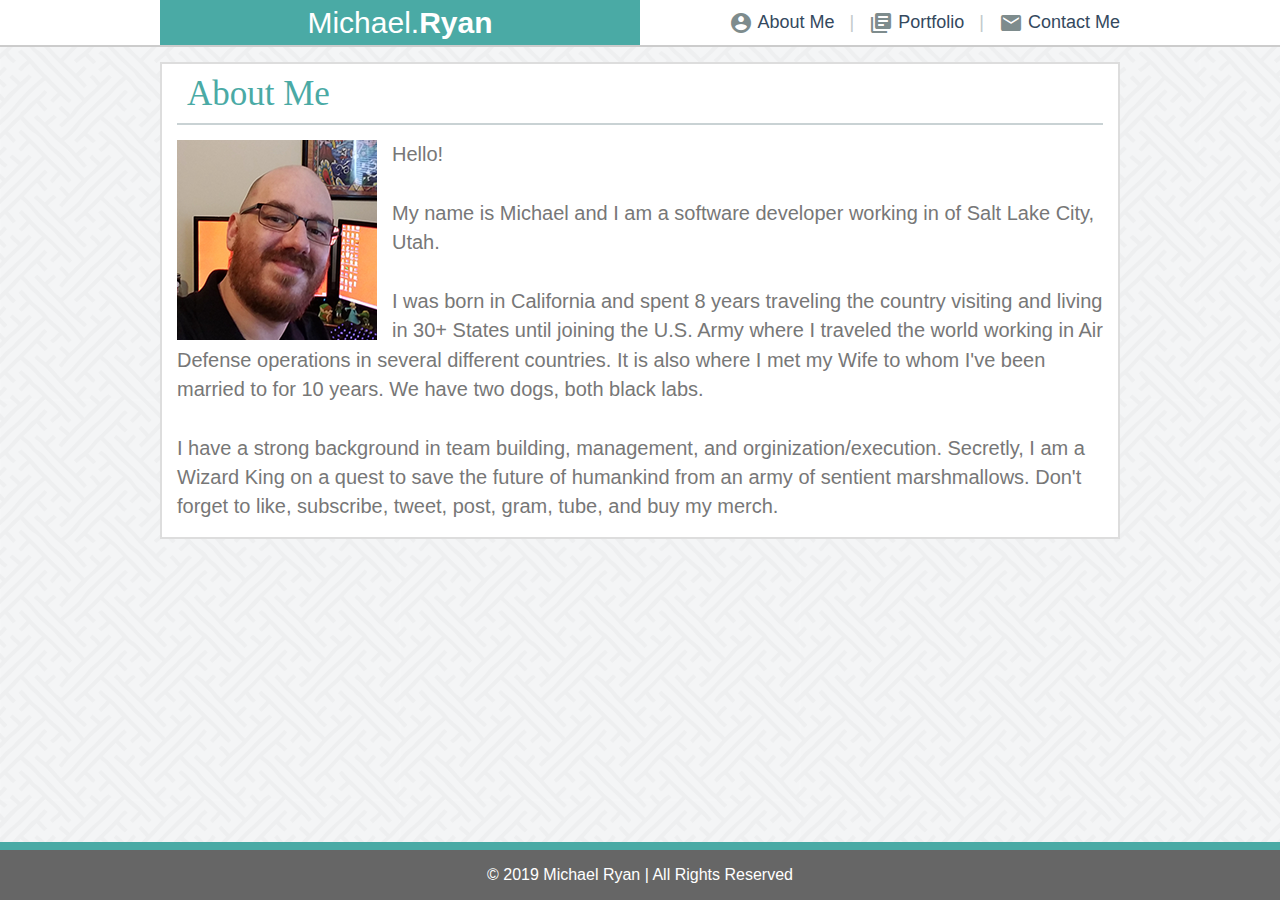
<file: index.html>
<!DOCTYPE html>
<html lang="en">

<head>
    <!-- Meta Data -->
    <meta charset="UTF-8">
    <meta name="viewport" content="width=device-width, initial-scale=1.0">
    <meta http-equiv="X-UA-Compatible" content="ie=edge">
    
    <!-- Google Material Design Icons -->
    <link rel="stylesheet" href="https://fonts.googleapis.com/icon?family=Material+Icons">

    <!-- CSS Styles -->
    <link rel="stylesheet" type="text/css" href="CSS/style.css">

    <!-- Page Title -->
    <title>Profile for Michael Ryan</title>
</head>

<body>
    <!-- Main Container-->
    <section class="mainContainer">

        <!-- Main Navigation Bar -->
        <header class="navContainer">
            <div class="navCell">
                <div class="navCellName">Michael.<span class="textSpanBold">Ryan</span></div>
                    <nav class="navCellText">
                        <i class="material-icons">account_circle</i> <a href="index.html">About Me</a> <span class="navCellSpacer"> | </span>
                            <i class="material-icons">library_books</i> <a href="portfolio.html">Portfolio</a> <span class="navCellSpacer"> | </span>
                        <i class="material-icons">email</i> <a href="contact.html">Contact Me</a>
                    </nav>
            </div>
        </header>
        <!-- END Main Navigation Bar -->

        <!-- Main Content -->
        <section class="contentContainer">

                <span class="pageHeaderText">About Me</span>
                <hr>

                <img src="IMGS/main_profile.png" class="imgProfile">
                <b>Hello!</b><br><br>
                My name is Michael and I am a software developer working in of Salt Lake City, Utah.<br><br>
                I was born in California and spent 8 years traveling the country visiting and living in 30+ States until joining the U.S. Army where I traveled the world working in Air Defense operations in several different countries. It is also where I met my Wife to whom I've been married to for 10 years. We have two dogs, both black labs.<br><br>
                I have a strong background in team building, management, and orginization/execution. Secretly, I am a Wizard King on a quest to save the future of humankind from an army of sentient marshmallows. Don't forget to like, subscribe, tweet, post, gram, tube, and buy my merch.
            </div>
        </section>
        <div class="footerPush"></div>
    </section>

    <!-- Sticky Footer -->
    <footer class="footerMain">© 2019 Michael Ryan | All Rights Reserved</footer>
</body>

</html>
</file>
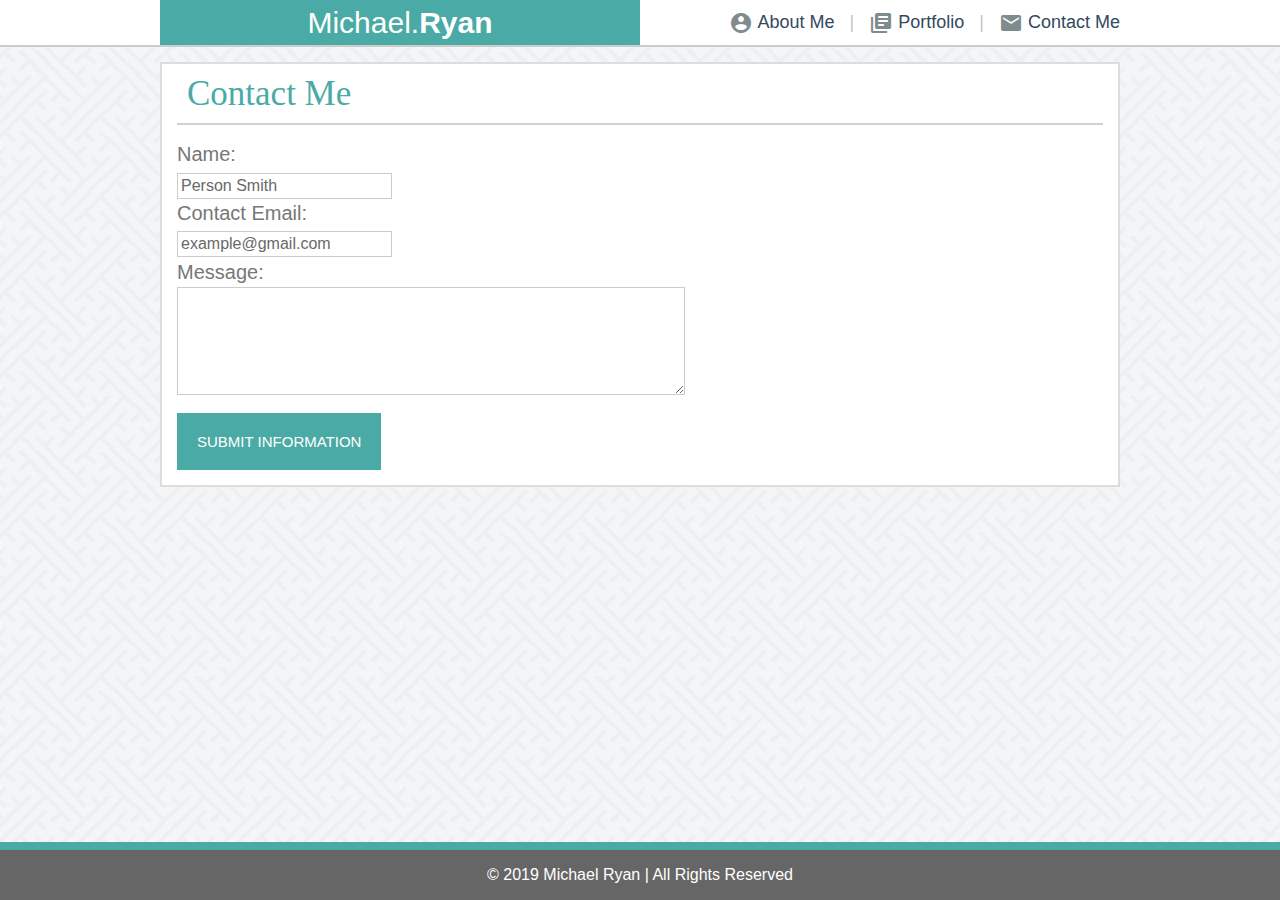
<file: contact.html>
<!DOCTYPE html>
<html lang="en">

<head>
    <!-- Meta Data -->
    <meta charset="UTF-8">
    <meta name="viewport" content="width=device-width, initial-scale=1.0">
    <meta http-equiv="X-UA-Compatible" content="ie=edge">
    
    <!-- Google Material Design Icons -->
    <link rel="stylesheet" href="https://fonts.googleapis.com/icon?family=Material+Icons">

    <!-- CSS Styles -->
    <link rel="stylesheet" type="text/css" href="CSS/style.css">

    <!-- Page Title -->
    <title>Contact Michael Ryan</title>
</head>

<body>
    <!-- Main Container-->
    <section class="mainContainer">

        <!-- Main Navigation Bar -->
        <header class="navContainer">
            <div class="navCell">
                <div class="navCellName">Michael.<span class="textSpanBold">Ryan</span></div>
                    <nav class="navCellText">
                        <i class="material-icons">account_circle</i> <a href="index.html">About Me</a> <span class="navCellSpacer"> | </span>
                            <i class="material-icons">library_books</i> <a href="portfolio.html">Portfolio</a> <span class="navCellSpacer"> | </span>
                        <i class="material-icons">email</i> <a href="contact.html">Contact Me</a>
                    </nav>
            </div>
        </header>
        <!-- END Main Navigation Bar -->

        <!-- Main Content -->
        <section class="contentContainer">

                <span class="pageHeaderText">Contact Me</span>
                <hr>

                <!-- Contact Form -->
                <form name="ContactSubmitForm">
                    Name:<br>
                        <input class="inputTextField" type="text" name="firstname" value="Person Smith"><br>
                    Contact Email:<br>
                        <input class="inputTextField" type="text" name="lastname" value="example@gmail.com"><br>
                    Message:<br>
                        <textarea class="inputTextArea"></textarea><br>
                    <input class="inputButtonSubmit" type="submit" value="SUBMIT INFORMATION">
                </form>

        </section>
        <div class="footerPush"></div>
    </section>

    <!-- Sticky Footer -->
    <footer class="footerMain">© 2019 Michael Ryan | All Rights Reserved</footer>
</body>

</html>
</file>
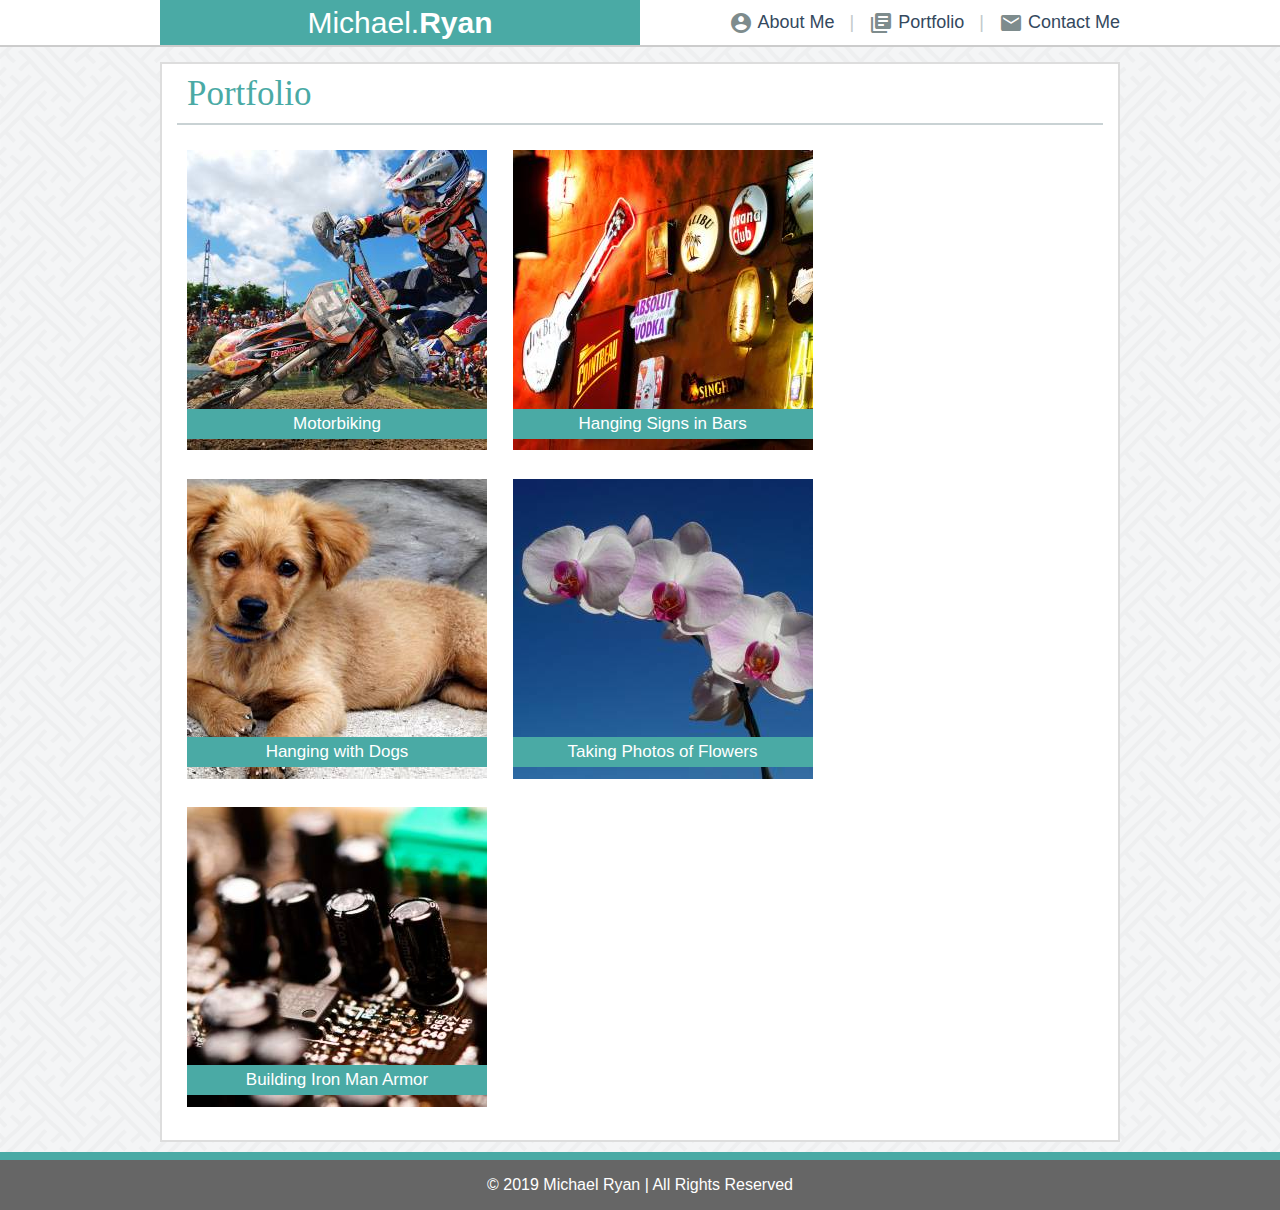
<file: portfolio.html>
<!DOCTYPE html>
<html lang="en">

<head>
    <!-- Meta Data -->
    <meta charset="UTF-8">
    <meta name="viewport" content="width=device-width, initial-scale=1.0">
    <meta http-equiv="X-UA-Compatible" content="ie=edge">
    
    <!-- Google Material Design Icons -->
    <link rel="stylesheet" href="https://fonts.googleapis.com/icon?family=Material+Icons">

    <!-- CSS Styles -->
    <link rel="stylesheet" type="text/css" href="CSS/style.css">

    <!-- Page Title -->
    <title>Portfolio for Michael Ryan</title>
</head>

<body>
    <!-- Main Container-->
    <section class="mainContainer">

        <!-- Main Navigation Bar -->
        <header class="navContainer">
            <div class="navCell">
                <div class="navCellName">Michael.<span class="textSpanBold">Ryan</span></div>
                    <nav class="navCellText">
                        <i class="material-icons">account_circle</i> <a href="index.html">About Me</a> <span class="navCellSpacer"> | </span>
                            <i class="material-icons">library_books</i> <a href="portfolio.html">Portfolio</a> <span class="navCellSpacer"> | </span>
                        <i class="material-icons">email</i> <a href="contact.html">Contact Me</a>
                    </nav>
            </div>
        </header>
        <!-- END Main Navigation Bar -->

        <!-- Main Content -->
        <section class="contentContainer">
                
                <span class="pageHeaderText">Portfolio</span><br>
                <hr>
                
                <!-- Portfolio Slides/Images -->
                <div class="imgPortfolioContainer">
                    <img class="imgPortfolio" alt="Motorbking" src="IMGS/p1.jpg">
                    <div class="imgPortfolioLabel">Motorbiking</div>
                </div>
                <div class="imgPortfolioContainer">
                    <img class="imgPortfolio" alt="Signs In a Bar" src="IMGS/p2.jpg">
                    <div class="imgPortfolioLabel">Hanging Signs in Bars</div>
                </div>
                <div class="imgPortfolioContainer">
                    <img class="imgPortfolio" alt="Dog" src="IMGS/p3.jpg">
                    <div class="imgPortfolioLabel">Hanging with Dogs</div>
                </div>
                <div class="imgPortfolioContainer">
                    <img class="imgPortfolio" alt="White Flower" src="IMGS/p4.jpg">
                    <div class="imgPortfolioLabel">Taking Photos of Flowers</div>
                </div>
                <div class="imgPortfolioContainer">
                    <img class="imgPortfolio" alt="Circuit Board" src="IMGS/p5.jpg">
                    <div class="imgPortfolioLabel">Building Iron Man Armor</div>
                </div>
        </section>

        <!-- Pad room for footer -->
        <div class="footerPush"></div>
    </section>

    <!-- Sticky Footer -->
    <footer class="footerMain">© 2019 Michael Ryan | All Rights Reserved</footer>
</body>

</html>
</file>
<file: CSS/style.css>
/* Homework Week 1 Main Style CSS File */


/* Main Page Body */
body, html {
    margin: 0;
    height: 100%;
    font-family: 'Arial', 'Helvetica Neue', Helvetica, sans-serif;
    font-weight: 500;
    color: #777777;
    background-image: url("../IMGS/background_main.png");
}


/* Misc Element Styles */
a {
    color: #34495e;
    text-decoration: none;
}

a:hover {
    text-decoration: underline;
}

hr {
    height: 2px;
    border: none;
    background-color: #c9d2d4;
    margin-bottom: 15px;
}

.textSpanBold {
    font-weight: bold;
}

/* Main Container and Navigation */
.mainContainer {
    width: 100%;
    height: auto;
    min-height: 100%;
    margin-bottom: -58px;
    text-align: center;
}

.navContainer {
    width: 100%;
    height: 45px;
    background-color: #ffffff;
    border-bottom: 2px solid #cccccc;
}

.navCell {
    margin: auto;
    width: 960px;
}

.navCellName {
    width: 50%;
    font-weight: 500;
    font-size: 30px;
    color: #ffffff;
    float: left;
    line-height: 45px;
    background-color: #4aaaa5;
    text-align: center;
}

.navCellText {
    text-align: right;
    line-height: 45px;
    color: #7e8c8d;
    font-size: 18px;
    font-weight: 300;
    width: 50%;
    float: right;
}

/* Fix for Google Icons Alignment */
.navCellText > i{ vertical-align: middle !important; }

.navCellSpacer {
    color: #bfc9cb;
    padding: 0px 10px 0px 10px;
}

.pageHeaderText {
    margin: 10px;
    font-size: 35px;
    font-family: 'Georgia', 'Times', 'Times New Roman', serif;
    color: #4aaaa5;
}

/* Main Content Divs */
.contentContainer {
    background-color: #ffffff;
    width: 960px;
    padding: 15px;
    margin-top: 15px;
    margin-bottom: 10px;
    border: 2px solid #dddddd;
    height: auto;
    display: inline-block;
    text-align: left;
    -webkit-box-sizing: border-box;
    -moz-box-sizing: border-box;
    box-sizing: border-box;
    font-weight: 300;
    font-size: 20px;
    color: #777777;
    line-height: 22pt;
}

/* Image Styling */
.imgPortfolio {
    margin: 10px;
}

.imgPortfolioContainer {
    position: relative;
    display: inline-block;
}
.imgPortfolioLabel {
    position: absolute;
    box-sizing: border-box;
    width: 300px;
    height: 30px;
    background-color: #4aaaa5;
    bottom: 30px;
    left: 10px;
    padding: 10px;
    line-height: 10px;
    color: white;
    font-size: 17px;
    text-align: center;
}
.imgProfile {
    width: 200px;
    height: 200px;
    float: left;
    margin-right: 15px;
}

/* Locked Footer Div (Sticky Footer) */
.footerMain {
    background-color: #666666;
    width: 100%;
    height: 50px;
    text-align: center;
    color: #ffffff;
    border-top: 8px solid #4aaaa5;
    margin: 0;
    padding: 0px;
    line-height: 50px;
}

/* Push down enough room for footer space, includes border height */
.footerPush {
  height: 58px;
}

/* Form Styling */
.inputTextField, .inputTextArea {
    font-family: Arial, Helvetica, sans-serif;
    font-size: 16px;
    padding: 3px;
    color: dimgray;
    border: 1px solid #cccccc;
}

.inputTextArea {
    width: 500px;
    height: 100px;
}

.inputButtonSubmit {
    background-color: #4aaaa5;
    padding: 20px 20px;
    margin-top: 10px;
    border: none;
    color: white;
    text-align: center;
    font-size: 15px;
    cursor: pointer;
}
</file>
